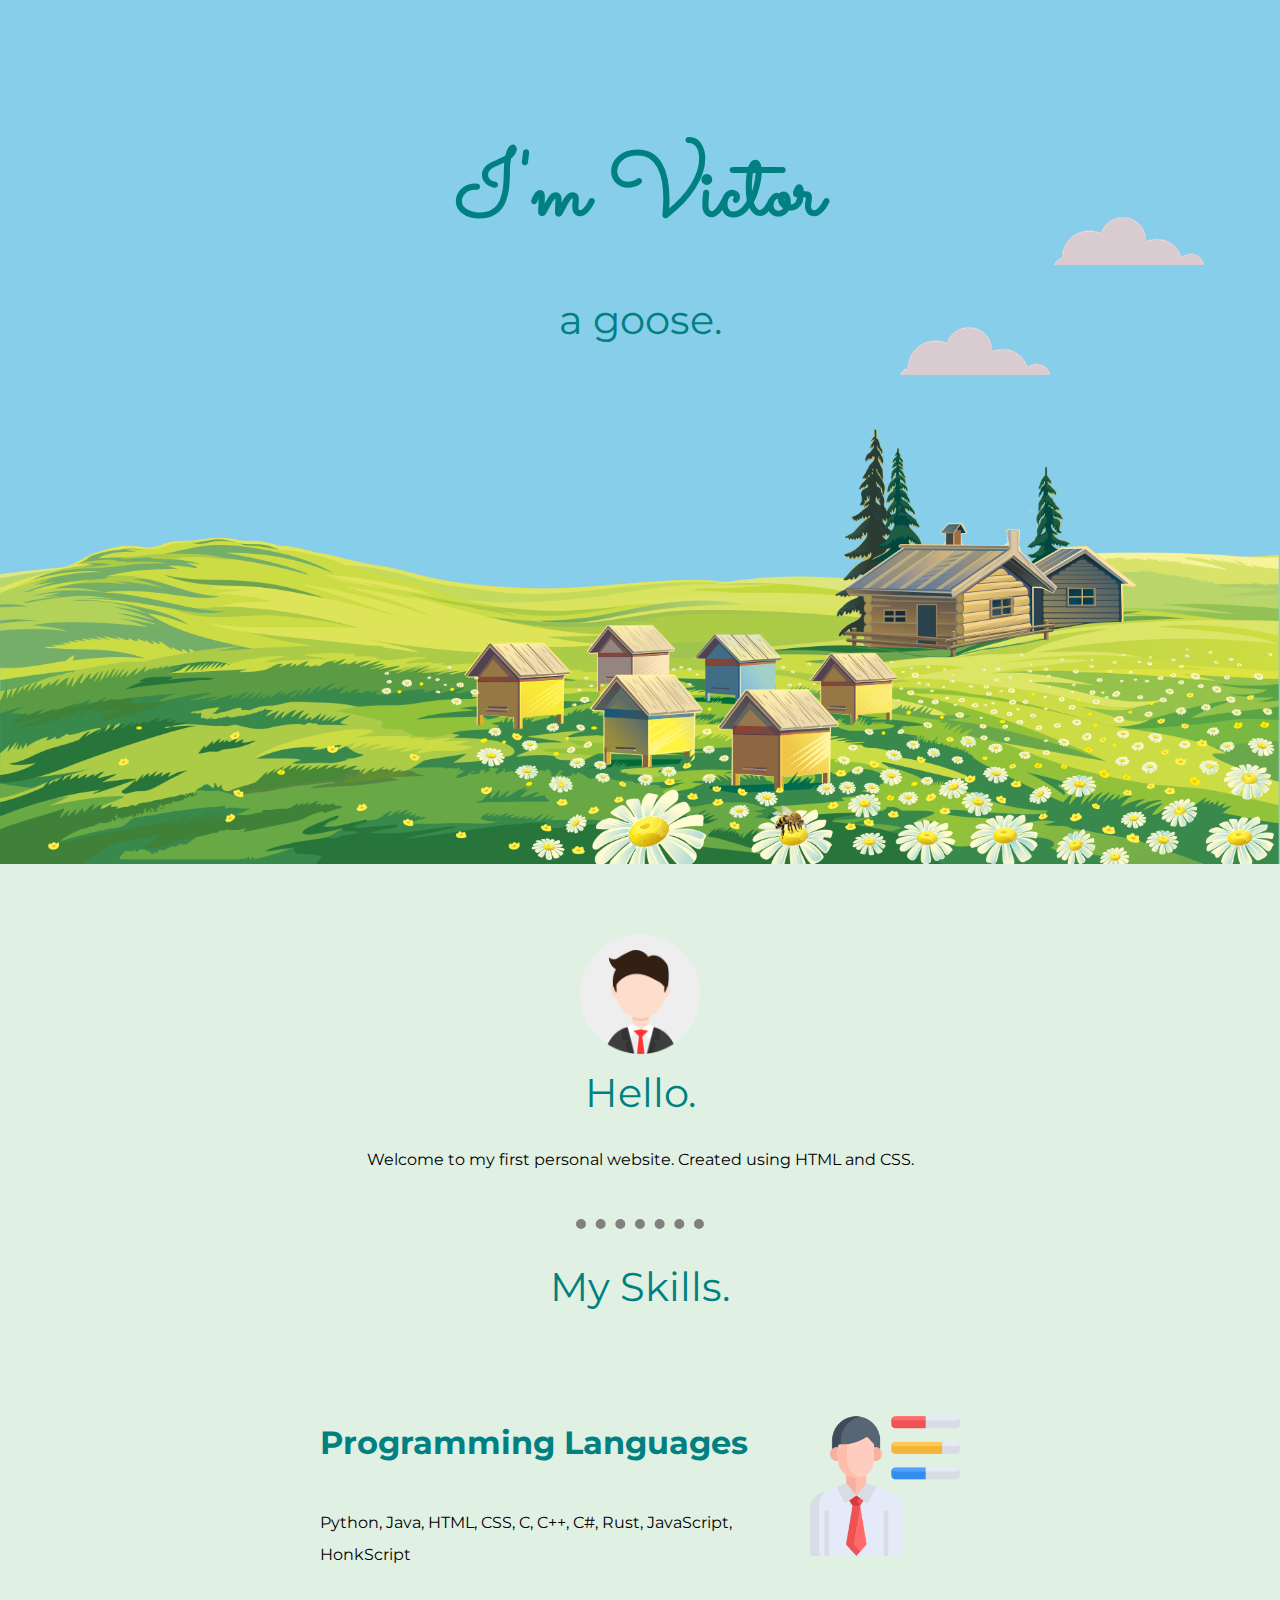
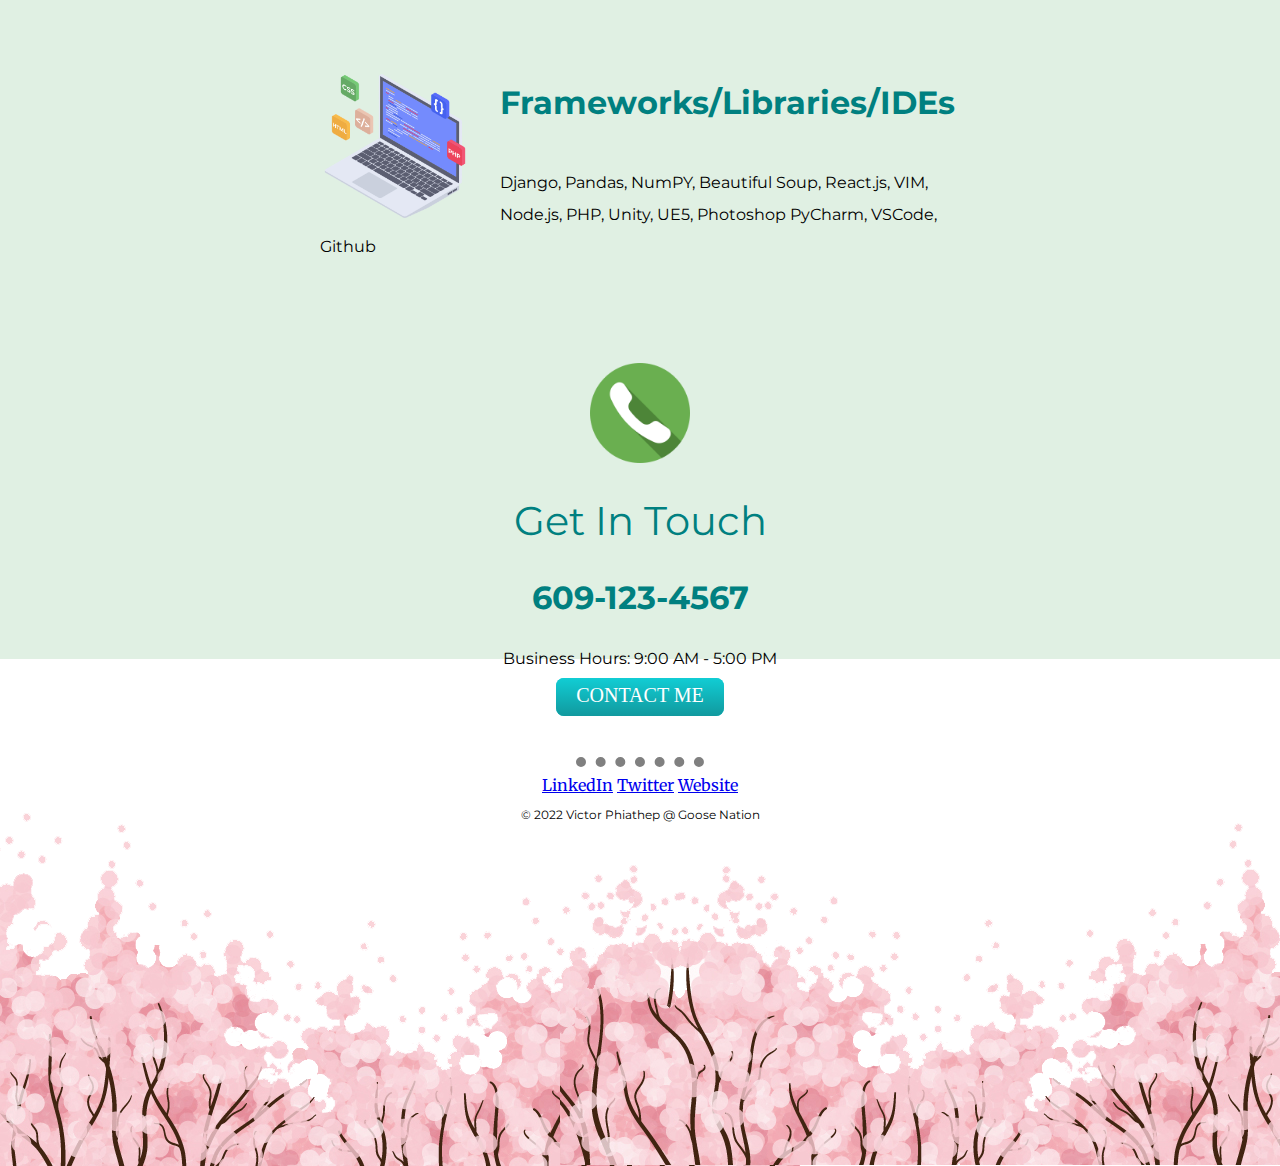
<file: CSS - My Site/index.html>
<html>
 <head>

     <meta charset="utf-8">
     <title>Victor Phiathep - programmer</title>
     <link rel="stylesheet" type="text/css" href="css/styles.css">
     <!-- ADD FAVICON -->
     <link rel="icon" href="favicon.ico">
     <link rel="preconnect" href="https://fonts.googleapis.com">
<link rel="preconnect" href="https://fonts.gstatic.com" crossorigin>
<link href="https://fonts.googleapis.com/css2?family=Merriweather&family=Montserrat&family=Sacramento&display=swap" rel="stylesheet">
 </head>

<!-- BODY START -->
 <body>
 <!-- DIV allows us to divide HTML/CSS content into boxes -->
 <div class="top">

     <h1 >I'm Victor</h1>
     <h2>a goose.</h2>

     <img src="images/cloud.png" alt="cloud-img" class="cloud">
     <img src="images/cloud.png" alt="cloud-img" class="cloud3">
     <img src="images/cloud.png" alt="cloud-img" class="cloud4">
     <img src="images/farm.png" alt="farm-img" class="farm">
 </div>
 <div class="mid">
     <div class="profile">
    <img src="images/avatar.png" alt="goose" class="goose">
    <h2>Hello.</h2>
    <p>Welcome to my first personal website. Created using HTML and CSS.</p>
  </div>
  <hr>
  <div class="skills">
    <h2>My Skills.</h2>
    <div class="skill-row">
      <img class="pc" src="images/skills.png" alt="pc">
      <h3>Programming Languages</h3>
      <p>Python, Java, HTML, CSS, C, C++, C#, Rust, JavaScript, HonkScript</p>
    </div>
    <div class="skill-row">
      <img class="web" src="images/web-development.png" alt="web">
      <h3>Frameworks/Libraries/IDEs</h3>
      <p>Django, Pandas, NumPY, Beautiful Soup, React.js, VIM,  Node.js, PHP, Unity, UE5, Photoshop PyCharm, VSCode, Github </p>
    </div>
  </div>
  <div class="contact-me">
      <img class="phone" src="images/phone.png" alt="phone">
    <h2>Get In Touch</h2>
    <h3>609-123-4567</h3>
    <p>Business Hours: 9:00 AM - 5:00 PM</p><a class="btn" href="mailto:name@email.com">CONTACT ME</a><hr>
      <a class="footer-link" href="https://www.linkedin.com/">LinkedIn</a>
  <a class="footer" href="https://twitter.com/">Twitter</a>
  <a class="footer" href="https://www.pornhub.com/">Website</a>
  <p class="trademark">© 2022 Victor Phiathep @ Goose Nation</p>
      <img align='left' src="images/blossom.png" alt="cherry" class="blossom"> <img align='right' src="images/blossom.png" alt="cherry" class="blossom2">


  </div>



 </div>



<div class="bot">

</div>

 </body>
</html>
</file>
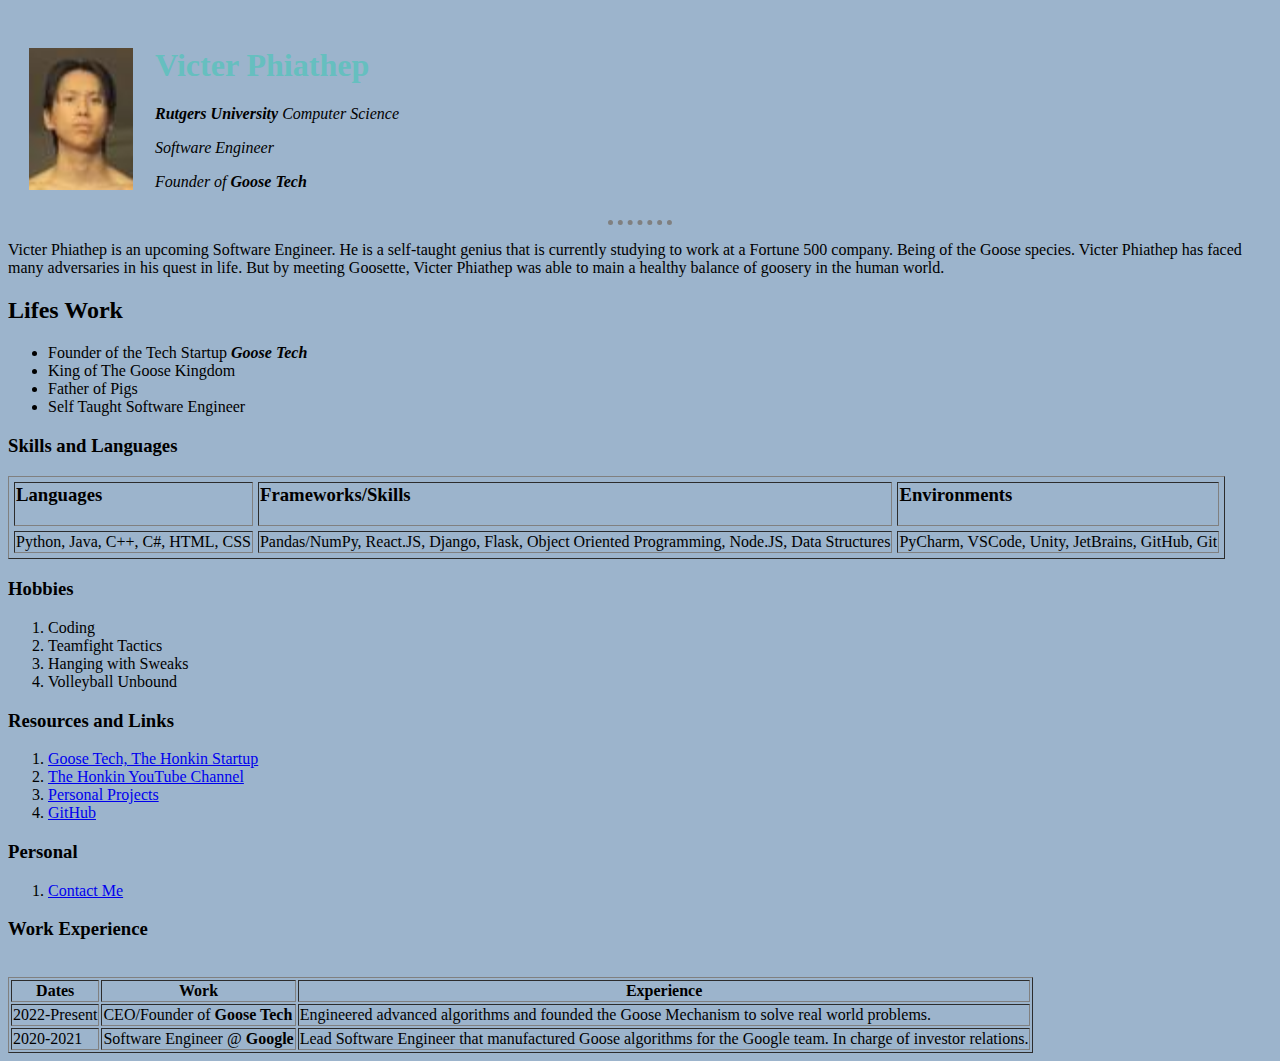
<file: day41PersonalSite.html>
<!-- HTML Personal Website project. Day 41 -->
<!-- BOLD (<strong>) ITALICS (<em>) -->

<html>
 <head>
     <meta charset="utf-8">
     <title>Victer's Personal Site</title>

     <!-- Read through our style sheet -->
     <link rel="stylesheet" href="css/styles.css">

 </head>
 <body style="background-color: #9CB4CC;">
  <br>
  <table cellspacing="20">
      <tr>
      <td><img src='vic.png' alt="'Victer'" width="104" height="142"></td>
      <td><h1>Victer Phiathep</h1>
      <p><em><strong>Rutgers University</strong> Computer Science</em></p>
      <p><em>Software Engineer</em></p>
      <p><em>Founder of <strong>Goose Tech</strong></em></p></td>
          </td>
      </tr>
  </table>


    <hr>
    <p>Victer Phiathep is an upcoming Software Engineer. He is a self-taught genius that is currently
        studying to work at a Fortune 500 company. Being of the Goose species. Victer Phiathep has faced many
        adversaries in his quest in life. But by meeting Goosette, Victer Phiathep was able to main a healthy
        balance of goosery in the human world.</p>

    <h2><strong>Lifes Work</strong></h2>
  <!-- Unordered List HTML -->
 <ul>
     <li>Founder of the Tech Startup <em><strong>Goose Tech</strong></em></li>
     <li>King of The Goose Kingdom</li>
     <li>Father of Pigs</li>
     <li>Self Taught Software Engineer</li>
 </ul>
  <h3>Skills and Languages</h3>
  <table  cellspacing="5" border="1">
      <thead><tr><td><strong><h3>Languages</h3></strong></td><td><strong><h3>Frameworks/Skills</h3></strong></td><td><strong><h3>Environments</h3></strong></td></tr></thead>
      <tr>
          <!-- Languages -->
          <td>Python, Java, C++, C#, HTML, CSS </td>
          <!-- Skills -->
          <td>Pandas/NumPy, React.JS, Django, Flask, Object Oriented Programming, Node.JS, Data Structures</td>
          <!--Environments -->
          <td>PyCharm, VSCode, Unity, JetBrains, GitHub, Git</td>
      </tr>
  </table>

  <!-- Ordered List(Numerized) -->
 <h3><strong>Hobbies</strong></h3>

 <ol>
     <li>Coding</li>
     <li>Teamfight Tactics</li>
     <li>Hanging with Sweaks</li>
     <li>Volleyball Unbound</li>

 </ol>

 <h3><strong>Resources and Links</strong></h3>
    <ol>
        <!-- <a> anchor tag, HTML element creates a hyperlink -->
        <li><a href="https://www.goose.com">Goose Tech, The Honkin Startup</a></li>
        <li><a href="https://www.youtube.com">The Honkin YouTube Channel</a></li>
        <li><a href="https://www.pornhub.com">Personal Projects</a></li>
        <li><a href="https://www.github.com">GitHub</a></li>
    </ol>
  <h3><strong>Personal</strong></h3>
    <ol>
        <!-- Use the anchor tag to direct to another page of the website. -->
        <!-- We can use this to transport us to different pages, or simply other html files -->
        <li><a href="contact.html">Contact Me</a></li>
    </ol>

 <!-- HTML Tables Day 42 START -->
  <!-- <thead> (table head) <tbody> (table body) <tfoot> (table footer) -->
  <!-- <tr> (table row) <td> (table data) -->
  <h3><strong>Work Experience</strong></h3>
 <table  border="1">
     <thead>
     <tr>
         <th>Dates</th>
         <th>Work</th>
         <th>Experience</th>
     </tr>
     </thead>
     <tbody>
      <tr>
         <td>2022-Present</td>
         <td>CEO/Founder of <strong>Goose Tech</strong></td>
         <td>Engineered  advanced algorithms and founded the Goose Mechanism to solve real world problems.</td></tr>
      <tr>
         <td>2020-2021</td>
         <td>Software Engineer @ <strong>Google</strong></td>
         <td>Lead Software Engineer that manufactured Goose algorithms for the Google team. In charge of investor relations.</td>
     </tr>
     </tbody>

     <br>


 </table>
 </body>
</html>
</file>
<file: CSS - My Site/css/styles.css>
body {
    margin: 0px;
    font-family: 'Merriweather', serif;

}

h1 {
    margin: 30px auto 0 auto;
    text-align: center;
    font-family: "Sacramento", cursive;
    font-size: 5.62rem;
    color: #008080;
}

hr{
margin-top: 50px;
border-style: none;
border-top-style: dotted;
border-color: grey;
border-width: 10px;
width: 10%;
margin-bot: 50px;
}

h2{
font-family: 'Montserrat', serif;
font-weight: normal;
font-size: 2.5rem;
text-align: center;
color: #008080;
}


h3{
font-family: 'Montserrat', sans-serif;
font-size: 2rem;
color: #008080
}

p {
font-family: 'Montserrat', sans-serif;
}
/**************** CLASS SELECTORS ***********************/



.top {
    padding-top: 100px;
    background-color: #87CEEB
}



.farm {
margin-bottom: -20px;
max-width: 100%;
max-height: 100%;
}

.cloud {
 position: relative;
 left: 900px;
 bottom: 50px;
}

.cloud2 {
 position: relative;
 bottom: 200px
}

.cloud3 {
 position: relative;
 left: 900px;
 bottom: 160px;
}

.cloud4{
 position: relative;
 right: 500px;

}



.mid {
    background-color: #e0f0e3;
    padding: 50px 0 20px;
    max-height: 1325px;
    height: 243%;
    display: inline-block
}



.blossom {
position: relative;
bottom: 446px;
}

.blossom2 {
position: relative;
bottom: 1225px;
left: 80px;
-webkit-transform: scaleX(-1);
transform: scaleX(-1);
}

.goose {
max-height: 120px;
max-width: 200px;
position: relative;
top: 20px;
}

.pc{
max-height: 150px;
}

.web{
max-height: 150px;
}

.phone{
max-height: 100px;
}
.profile {
text-align: center;
}

.pc{
float: right;
margin-left: 30px;
}

.web{
float: left;
margin-right: 30px;}

.skill-row{
width: 50%;
margin: 100px auto 100px auto;
line-height: 2;
text-align: left;
}


.contact-me {
text-align: center;
}

.btn {
}

.footer {
width: 40%
margin: 40px auto 60px;
}

.trademark {
font-size: .75rem;}

.btn {
  background: #11cdd4;
  background-image: -webkit-linear-gradient(top, #11cdd4, #11999e);
  background-image: -moz-linear-gradient(top, #11cdd4, #11999e);
  background-image: -ms-linear-gradient(top, #11cdd4, #11999e);
  background-image: -o-linear-gradient(top, #11cdd4, #11999e);
  background-image: linear-gradient(to bottom, #11cdd4, #11999e);
  -webkit-border-radius: 8;
  -moz-border-radius: 8;
  border-radius: 8px;
  font-family: Georgia;
  color: #ffffff;
  font-size: 20px;
  padding: 6px 20px 10px 20px;
  text-decoration: none;
}

.btn:hover {
  background: #30e3cb;
  background-image: -webkit-linear-gradient(top, #30e3cb, #2bc4ad);
  background-image: -moz-linear-gradient(top, #30e3cb, #2bc4ad);
  background-image: -ms-linear-gradient(top, #30e3cb, #2bc4ad);
  background-image: -o-linear-gradient(top, #30e3cb, #2bc4ad);
  background-image: linear-gradient(to bottom, #30e3cb, #2bc4ad);
  text-decoration: none;
}

/*
.blossomIMG{
position: relative;
bottom: 450px;
max-width: 100%;
max-height: 100px;
}

.blossomIMG2 {
-webkit-transform: scaleX(-1);
transform: scaleX(-1);
float: right;
position: relative;
bottom: 1228px;
left: 80px;
max-width: 100%
max-height: 100%
}*/
</file>
<file: css/styles.css>
body {
background-color: #EAF6F6
}

hr {
border-style: none;
border-top-style: dotted;
border-color: grey;
border-width: 5px;
width: 5%;
}

h1{
color: #66BFBF;

}

h3{

}


img {
}
</file>
